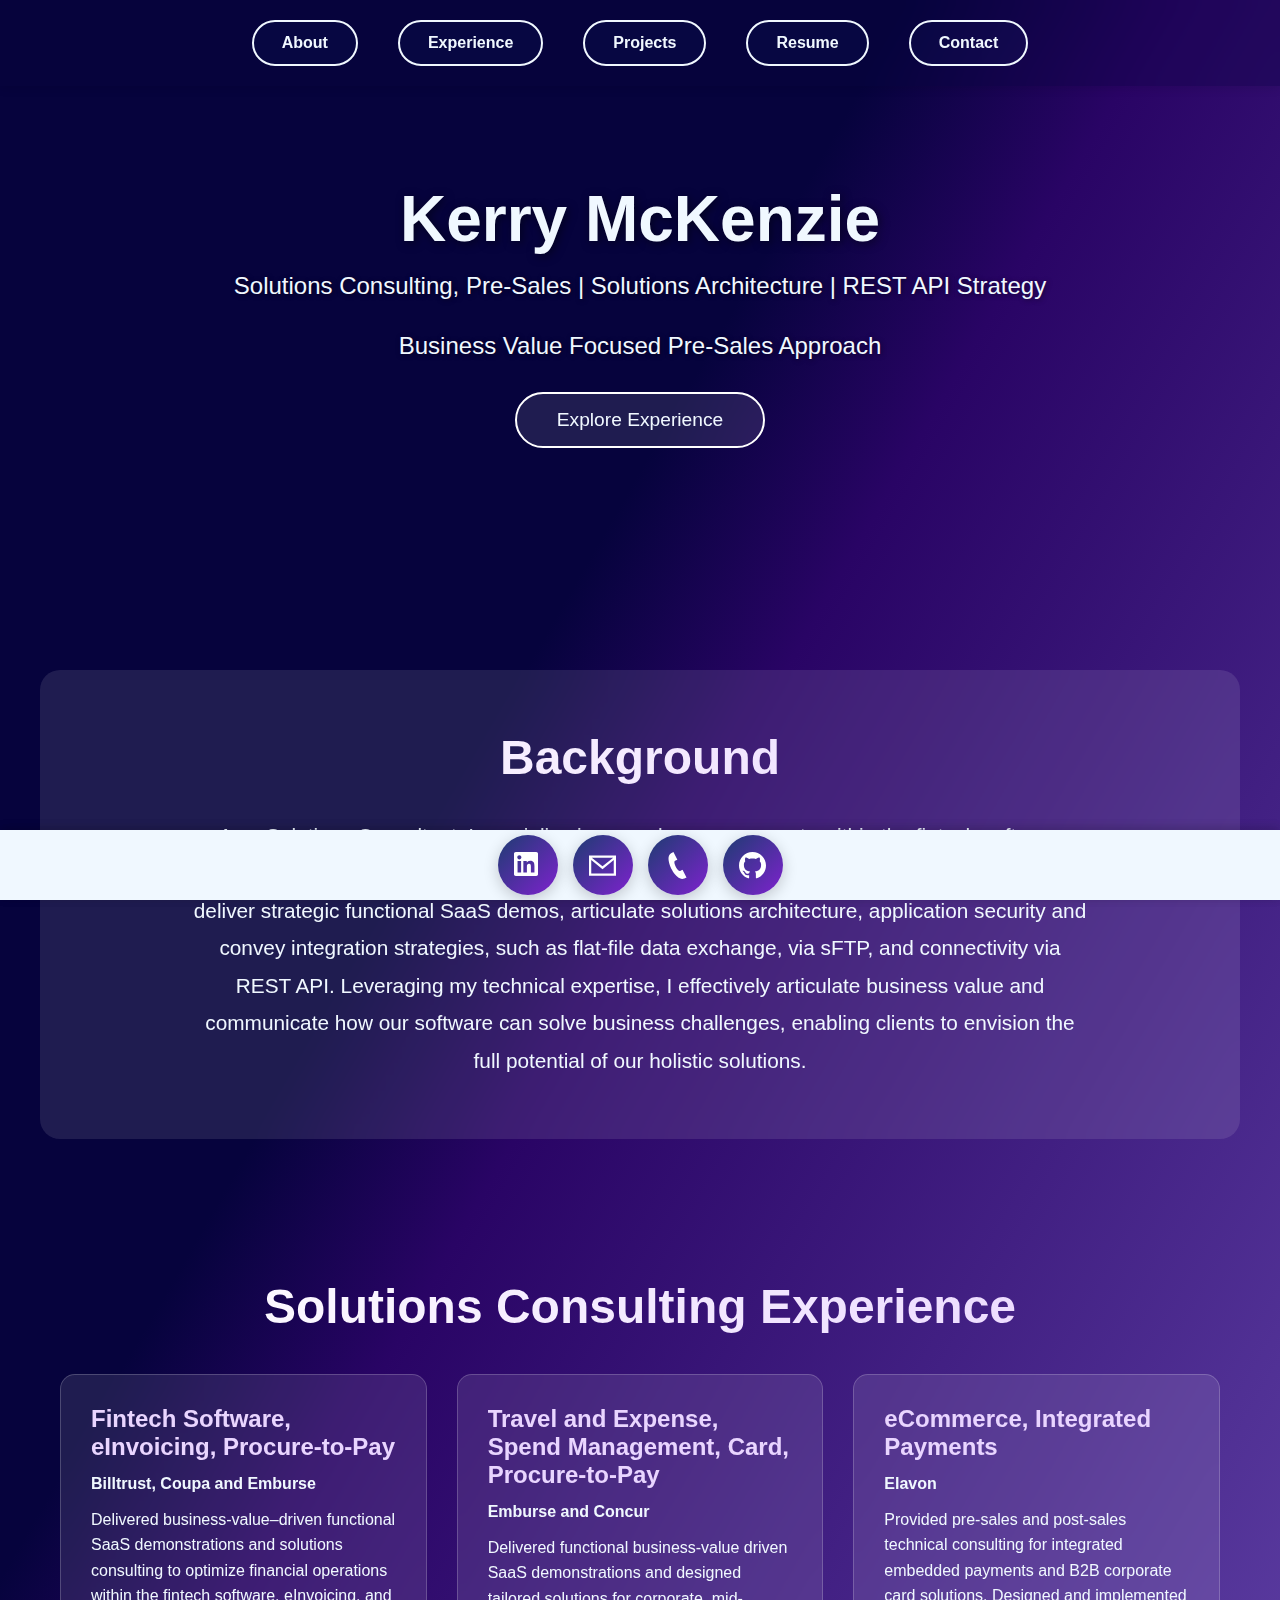
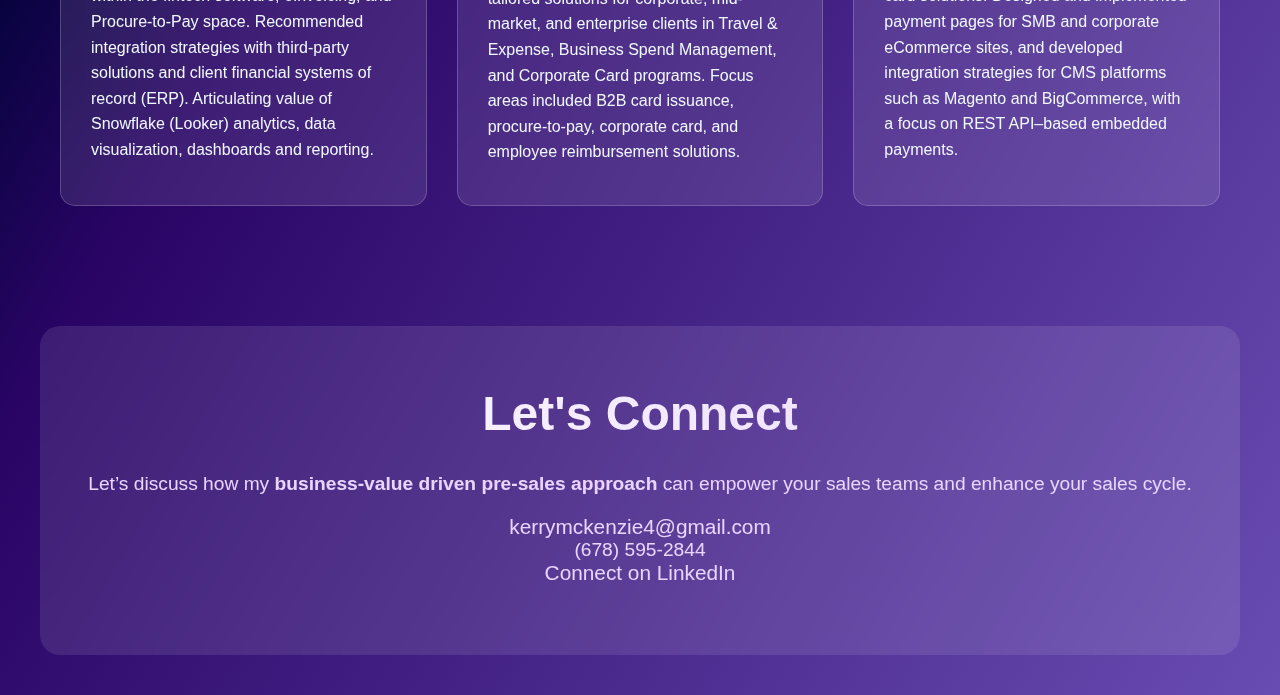
<file: index.html>
<!DOCTYPE html>
<html lang="en">

<head>
    <meta charset="UTF-8">
    <meta name="viewport" content="width=device-width, initial-scale=1.0">
    <title>Kerry McKenzie - Portfolio</title>
    <link rel="stylesheet" href="styles.css">
    <link rel="Javascript" href="script.js">
</head>

<body>
    <!-- Hero Section -->
    <div class="hero">
        <h1>Kerry McKenzie</h1>
        <p>Solutions Consulting, Pre-Sales | Solutions Architecture | REST API Strategy</p>
        <p>Business Value Focused Pre-Sales Approach</p>
        <a href="#experience" class="hero-cta">Explore Experience</a>
    </div>

    <!-- Fixed Navigation -->
    <nav class="fixed-nav">
        <ul>
            <li><a href="#about">About</a></li>
            <li><a href="#experience">Experience</a></li>
            <li><a href="projects.html" target="_blank">Projects</a></li>
            <li><a href="Kerry McKenzie Resume 2026.pdf" target="blank">Resume</a></li>
            <li><a href="#contact">Contact</a></li>

        </ul>
    </nav>

    <!-- About Section -->
    <section id="about">
        <h2>Background</h2>
        <p>As a Solutions Consultant, I specialize in pre-sales engagements within the fintech software ecosystem,
            focusing on solutions that integrate with financial systems of record. In
            my role, I deliver strategic functional SaaS demos, articulate solutions architecture, application security
            and convey integration strategies, such as flat-file data exchange, via sFTP, and
            connectivity via REST API. Leveraging my technical expertise, I effectively articulate business value and
            communicate how our software can
            solve business challenges, enabling clients to envision the full potential of our
            holistic solutions.</p>
    </section>

    <!-- Experience Section -->
    <section id="experience">
        <h2>Solutions Consulting Experience</h2>
        <div class="experience-grid">
            <article class="experience-card">
                <h3>Fintech Software, eInvoicing, Procure-to-Pay</h3>
                <p><strong>Billtrust, Coupa and Emburse</strong></p>
                <p>Delivered business-value–driven functional SaaS demonstrations and solutions consulting to optimize
                    financial operations within the fintech software, eInvoicing, and Procure-to-Pay space. Recommended
                    integration strategies with third-party solutions and client financial systems of record (ERP).
                    Articulating value of Snowflake (Looker) analytics, data visualization, dashboards and reporting.
                </p>
            </article>
            <article class="experience-card">
                <h3>Travel and Expense, Spend Management, Card, Procure-to-Pay</h3>
                <p><strong>Emburse and Concur</strong></p>
                <p>Delivered functional business-value driven SaaS demonstrations and designed tailored solutions for
                    corporate, mid-market,
                    and enterprise clients in Travel & Expense, Business Spend Management, and Corporate Card programs.
                    Focus areas included B2B card issuance, procure-to-pay, corporate card, and employee reimbursement
                    solutions.</p>
            </article>
            <article class="experience-card">
                <h3>eCommerce, Integrated Payments</h3>
                <p><strong>Elavon</strong></p>
                <p> Provided pre-sales and post-sales technical consulting for integrated embedded payments and B2B
                    corporate card solutions. Designed and implemented payment pages for SMB and corporate eCommerce
                    sites, and developed integration strategies for CMS platforms such as Magento and BigCommerce, with
                    a focus on REST API–based embedded payments.</p>
            </article>
        </div>
    </section>

    <!-- Contact Section -->
    <section id="contact">
        <h2>Let's Connect</h2>
        <div class="connect">
            <p>Let’s discuss how my <strong>business-value driven pre-sales approach</strong> can empower your
                sales teams and enhance your sales cycle.</p>
            <p style="margin-top: 20px;"><a href="mailto:kerrymckenzie4@gmail.com">kerrymckenzie4@gmail.com</a>
            </p>
            <p>(678) 595-2844</p>
            <p><a href="https://www.linkedin.com/in/kerrymckenzie" target="_blank" aria-label="LinkedIn">Connect on
                    LinkedIn</p>
        </div>
    </section>

    <!-- Sticky Footer with Social Bubbles -->
    <div class="sticky-footer">

        <div class="social-bubble">
            <a href="https://www.linkedin.com/in/kerrymckenzie" target="_blank" aria-label="LinkedIn">
                <svg viewBox="0 0 -10 24" xmlns="http://www.w3.org/2000/svg">
                    <path
                        d="M20.447 20.452h-3.554v-5.569c0-1.328-.027-3.037-1.852-3.037-1.853 0-2.136 1.445-2.136 2.939v5.667H9.351V9h3.414v1.561h.046c.477-.9 1.637-1.85 3.37-1.85 3.601 0 4.267 2.37 4.267 5.455v6.286zM5.337 7.433c-1.144 0-2.063-.926-2.063-2.065 0-1.138.92-2.063 2.063-2.063 1.14 0 2.064.925 2.064 2.063 0 1.139-.925 2.065-2.064 2.065zm1.782 13.019H3.555V9h3.564v11.452zM22.225 0H1.771C.792 0 0 .774 0 1.729v20.542C0 23.227.792 24 1.771 24h20.451C23.2 24 24 23.227 24 22.271V1.729C24 .774 23.2 0 22.222 0h.003z" />
                </svg>

            </a>

        </div>

        <div class="sticky-footer">

            <div class="social-bubble">
                <a href="https://www.linkedin.com/in/kerrymckenzie" target="_blank" aria-label="LinkedIn">
                    <svg viewBox="0 0 -10 24" xmlns="http://www.w3.org/2000/svg">
                        <path
                            d="M20.447 20.452h-3.554v-5.569c0-1.328-.027-3.037-1.852-3.037-1.853 0-2.136 1.445-2.136 2.939v5.667H9.351V9h3.414v1.561h.046c.477-.9 1.637-1.85 3.37-1.85 3.601 0 4.267 2.37 4.267 5.455v6.286zM5.337 7.433c-1.144 0-2.063-.926-2.063-2.065 0-1.138.92-2.063 2.063-2.063 1.14 0 2.064.925 2.064 2.063 0 1.139-.925 2.065-2.064 2.065zm1.782 13.019H3.555V9h3.564v11.452zM22.225 0H1.771C.792 0 0 .774 0 1.729v20.542C0 23.227.792 24 1.771 24h20.451C23.2 24 24 23.227 24 22.271V1.729C24 .774 23.2 0 22.222 0h.003z" />
                    </svg>

                </a>

            </div>

            <div class="social-bubble">
                <a href="mailto:kerrymckenzie4@gmail.com" aria-label="Email">
                    <svg viewBox="0 0 24 24" xmlns="http://www.w3.org/2000/svg">
                        <path
                            d="M0 3v18h24v-18h-24zm21.518 2l-9.518 7.713-9.518-7.713h19.036zm-19.518 14v-11.817l10 8.104 10-8.104v11.817h-20z" />
                    </svg>
                </a>
            </div>

            <div class="social-bubble">
                <a href="tel:+6785952844" aria-label="Phone">
                    <svg viewBox="0 0 24 24" xmlns="http://www.w3.org/2000/svg">
                        <path
                            d="M20 22.621l-3.521-6.795c-.008.004-1.974.97-2.064 1.011-2.24 1.086-6.799-7.82-4.609-8.994l2.083-1.026-3.493-6.817-2.106 1.039c-7.202 3.755 4.233 25.982 11.6 22.615.121-.055 2.102-1.029 2.11-1.033z" />
                    </svg>
                </a>
            </div>

            <div class="social-bubble">
                <a href="https://github.com/kerrymckenzie" target="_blank" aria-label="GitHub">
                    <svg viewBox="0 0 24 24" xmlns="http://www.w3.org/2000/svg">
                        <path
                            d="M12 0c-6.626 0-12 5.373-12 12 0 5.302 3.438 9.8 8.207 11.387.599.111.793-.261.793-.577v-2.234c-3.338.726-4.033-1.416-4.033-1.416-.546-1.387-1.333-1.756-1.333-1.756-1.089-.745.083-.729.083-.729 1.205.084 1.839 1.237 1.839 1.237 1.07 1.834 2.807 1.304 3.492.997.107-.775.418-1.305.762-1.604-2.665-.305-5.467-1.334-5.467-5.931 0-1.311.469-2.381 1.236-3.221-.124-.303-.535-1.524.117-3.176 0 0 1.008-.322 3.301 1.23.957-.266 1.983-.399 3.003-.404 1.02.005 2.047.138 3.006.404 2.291-1.552 3.297-1.23 3.297-1.23.653 1.653.242 2.874.118 3.176.77.84 1.235 1.911 1.235 3.221 0 4.609-2.807 5.624-5.479 5.921.43.372.823 1.102.823 2.222v3.293c0 .319.192.694.801.576 4.765-1.589 8.199-6.086 8.199-11.386 0-6.627-5.373-12-12-12z" />
                    </svg>
                </a>
            </div>

        </div>

        <!-- <embed src="" type=""> -->
</body>

</html>
</file>
<file: styles.css>
/* CSS */
* {
    margin: 0;
    padding: 0;
    box-sizing: border-box;
}

body {
    font-family: 'Segoe UI', Tahoma, Geneva, Verdana, sans-serif;
    /* this bacground linear gradient applies to entire webpage */
    background: linear-gradient(120deg, #06033d 35%, #290465 45%, #694cb2 100%);
    /* navy color below */
    /* background: navy;  */
    color: aliceblue;
    overflow-x: hidden;
    /* below adds linear gradient to entire page up and down */
    min-height: 100vh;
}

/* Hero Section */
.hero {
    position: relative;
    height: 70vh;
    display: flex;
    flex-direction: column;
    justify-content: center;
    align-items: center;
    text-align: center;
    /* background: linear-gradient(180deg, #1e3c72 0%, #2a5298 25%, #6122ce 75%, #9b55f7 100%); */
    /* url('mountain.jpg') center/cover no-repeat; */
    padding: 0 20px;
}

.hero h1 {
    font-size: 4rem;
    margin-bottom: 1rem;
    animation: fadeInDown 1s ease-out;
    text-shadow: 2px 2px 10px rgba(0, 0, 0, 0.5);
}

.hero p {
    font-size: 1.5rem;
    margin-bottom: 2rem;
    animation: fadeInUp 1s ease-out 0.3s both;
    text-shadow: 1px 1px 5px rgba(0, 0, 0, 0.5);
}

.hero-cta {
    padding: 15px 40px;
    font-size: 1.2rem;
    background: rgba(255, 255, 255, 0.1);
    border: 2px solid #fff;
    color: aliceblue;
    border-radius: 50px;
    cursor: pointer;
    transition: all 0.3s ease;
    animation: fadeInUp 1s ease-out 0.6s both;
    text-decoration: none;
    backdrop-filter: blur(10px);
}

/* Clear animation after page load
.hero-cta {
    animation: fadeInUp 1s ease-out 0.6s forwards;
} */

.hero-cta:hover {
    background: linear-gradient(135deg, #1e3c72, #7e22ce);
    color: aliceblue;
    /* color: #1e3c72; */
    transform: translateY(-3px) scale(1.05);
    box-shadow: 0 10px 25px rgba(0, 0, 0, 0.3);

}

/* Sticky Navigation */
/* .sticky-nav {
            position: sticky;
            top: 0;
            background: rgba(255, 255, 255, 0.95);
            padding: 20px 0;
            z-index: 1000;
            box-shadow: 0 2px 10px rgba(0, 0, 0, 0.1);
            backdrop-filter: blur(10px);
        } */



/* NEW -- Create a pseudo-element for the blurred background */
.fixed-nav::before {
    content: '';
    position: absolute;
    top: 0;
    left: 0;
    right: 0;
    bottom: 0;
    background: rgba(6, 3, 61, 0.3);
    /* Semi-transparent background */
    backdrop-filter: blur(10px);
    -webkit-backdrop-filter: blur(10px);
    /* Safari support */
    z-index: -10;
    /* Puts blur layer behind the buttons */
}

/* Fixed navigation that never moves */
.fixed-nav {
    position: fixed;
    /* Changed from sticky - stays in place always */
    top: 0;
    left: 0;
    right: 0;
    background: transparent;
    /* background: navy; */
    padding: 20px 0;
    z-index: 1000;
    box-shadow: 0 2px 10px rgba(0, 0, 0, 0.1);
    /* below, if you add a custom color and want to blur it */
    backdrop-filter: blur(10px);

}


.fixed-nav ul {
    list-style: none;
    display: flex;
    justify-content: center;
    gap: 40px;
}

.fixed-nav a {
    color: #1e3c72;
    text-decoration: none;
    font-weight: 600;
    font-size: 1.1rem;
    transition: color 0.3s ease;
    position: relative;
}

/* Bubble-style nav items */
.fixed-nav ul li a {
    display: inline-block;
    padding: 12px 28px;
    /* Creates the bubble shape */
    background: rgba(30, 60, 114, 0.1);
    /* Light background */
    border-radius: 25px;
    /* Makes it pill/bubble shaped */
    color: aliceblue;
    /* color: #1e3c72; */
    text-decoration: none;
    font-weight: 600;
    font-size: 1rem;
    transition: all 0.5s ease;
    /* border: 2px solid transparent; */
    border: 2px solid aliceblue;

}

.fixed-nav ul li a:hover {
    background: linear-gradient(135deg, #1e3c72, #7e22ce);
    color: aliceblue;
    transform: translateY(-3px) scale(1.02);
    /* ← Change to 1.05 for 2% subtle growth */
    box-shadow: 0 10px 25px rgba(0, 0, 0, 0.3);
}


/*  sticky navigation moves */

/* .sticky-nav a::after {
            content: '';
            position: absolute;
            bottom: -5px;
            left: 0;
            width: 0;
            height: 2px;
            background: linear-gradient(90deg, #1e3c72, #7e22ce);
            transition: width 0.3s ease;
        }

        .sticky-nav a:hover {
            color: #7e22ce;
        }

        .sticky-nav a:hover::after {
            width: 100%;
        }

        /* Sections */

section {
    padding: 80px 20px;
    max-width: 1200px;
    margin: 0 auto;
}

section h2 {
    font-size: 3rem;
    margin-bottom: 2rem;
    text-align: center;
    background: linear-gradient(90deg, #fff, #e9d5ff);
    -webkit-background-clip: text;
    -webkit-text-fill-color: transparent;
    background-clip: text;
}

/* About Section */
#about {
    background: rgba(255, 255, 255, 0.1);
    border-radius: 20px;
    padding: 60px 40px;
    backdrop-filter: blur(10px);
    margin: 40px auto;
}

#about p {
    font-size: 1.3rem;
    line-height: 1.8;
    text-align: center;
    max-width: 900px;
    margin: 0 auto;
}

/* Experience Section */
#experience {
    margin-top: 60px;
}

.experience-grid {
    display: grid;
    grid-template-columns: repeat(auto-fit, minmax(320px, 1fr));
    gap: 30px;
    margin-top: 40px;
}

.experience-card {
    background: rgba(255, 255, 255, 0.1);
    padding: 30px;
    border-radius: 15px;
    backdrop-filter: blur(10px);
    border: 1px solid rgba(255, 255, 255, 0.2);
    transition: all 0.3s ease;
}

.experience-card:hover {
    transform: translateY(-10px);
    box-shadow: 0 15px 40px rgba(168, 85, 247, 0.4);
    background: rgba(255, 255, 255, 0.15);
}

.experience-card h3 {
    font-size: 1.5rem;
    margin-bottom: 10px;
    color: #e9d5ff;
}

.experience-card p {
    line-height: 1.6;
    margin-bottom: 10px;
}

/* Contact Section */
#contact {
    text-align: center;
    background: rgba(255, 255, 255, 0.1);
    border-radius: 20px;
    padding: 60px 40px;
    backdrop-filter: blur(10px);
    margin: 40px auto;
}

#contact a {
    color: #e9d5ff;
    text-decoration: none;
    font-size: 1.3rem;
    transition: color 0.3s ease;
}

#contact a:hover {
    color: #fff;
}

.connect {
    font-size: 1.2rem;
    margin-bottom: 10px;
    color: #e9d5ff;
}

/* Moving social bubble styling here */

/* Sticky Footer with Social Bubbles */

.sticky-footer {
    position: fixed;
    bottom: 0;
    left: 0;
    right: 0;
    background: AliceBlue;
    /* padding: 20px; (new spacing below makes spacing more compact update 012125)*/
    padding: 5px 20px 5px 20px; 
    display: flex;
    justify-content: center;
    align-items: center;
    /* gap: 20px; (012125) */
    gap: 15px;
    box-shadow: 0 -2px 10px rgba(0, 0, 0, 0.1);
    z-index: 1000;
    align-items: center;
    /*  Make sure this exists */

}

.social-bubble {
    width: 60px;
    height: 60px;
    border-radius: 50%;
    background: linear-gradient(135deg, #1e3c72, #7e22ce);
    display: flex;
    justify-content: center;
    align-items: center;
    transition: all 0.3s ease;
    cursor: pointer;
    box-shadow: 0 4px 15px rgba(0, 0, 0, 0.2);
}

.social-bubble:hover {
    transform: translateY(-5px) scale(1.1);
    box-shadow: 0 8px 25px rgba(126, 34, 206, 0.4);
}

.social-bubble svg {
    width: 27px;
    height: 27px;
    fill: #fff;
    display: flex;
}



.social-bubble a {
    display: flex;
    align-items: center;
    justify-content: center;
    width: 100%;
    height: 100%;
}

/* end social bubble styling */




/* ---Projects Styling --- */
/* Projects Section */
.projects-container {
    max-width: 1400px;
    margin: 0 auto;
    padding: 100px 20px 40px 20px;
}

.projects-header {
    text-align: center;
    margin-top: -20px;
    margin-bottom: 60px;

}

.projects-header h1 {
    font-size: 3rem;
    margin-bottom: 1rem;
    background: linear-gradient(90deg, #fff, #e9d5ff);
    -webkit-background-clip: text;
    -webkit-text-fill-color: transparent;
    background-clip: text;
}

.projects-header p {
    font-size: 1.3rem;
    color: #e9d5ff;
}

/* Category Section */
.category-section {
    margin-bottom: 60px;
}

.category-section h1 {
    text-align: center;
    margin-top: -30px;
    margin-bottom: 10;
}

.category-section h2 {
    font-size: 2rem;
    margin-bottom: 30px;
    color: #e9d5ff;
    text-align: center;
}

/* Video card  Grid */
.video-grid {
    display: flex;
    flex-wrap: wrap;
    gap: 30px;
    justify-content: center;
}

.video-card {
    background: rgba(255, 255, 255, 0.1);
    border-radius: 15px;
    padding: 20px;
    backdrop-filter: blur(10px);
    border: 1px solid rgba(255, 255, 255, 0.2);
    transition: all 0.3s ease;
    width: 100%;
    max-width: 300px;
   
}

.video-card:hover {
    transform: translateY(-10px);
    box-shadow: 0 15px 40px rgba(168, 85, 247, 0.4);
    background: rgba(255, 255, 255, 0.15);
}

/* Added clickable for full-screen */
/* .video-card h3 a {
    font-size: 1.3rem;
    margin-bottom: 15px;
    color: #e9d5ff;
    text-decoration: none;
} */

.video-card video, iframe{
    width: 100%;
    height: 190px;
    border-radius: 10px;
    border: none;
}

/* Fullscreen clicable */
.fullscreen-btn {
    display: inline-block;
    color: #e9d5ff;
    text-decoration: none;
    font-weight: 600;
    font-size: 1.3rem;
    transition: all 0.3s ease;
    text-align: center;
}

.fullscreen-btn:hover {
    transform: translateY(-2px) scale(1.05);
    box-shadow: 0 5px 15px rgba(126, 34, 206, 0.4);
    background: linear-gradient(135deg, #2a5298, #a855f7);
}

/* --- End Fullscreen clicable */

/* Interactive Video Demo Walkthough Stylling */

.interactive-demo-card {
    background: linear-gradient(135deg, rgba(30, 60, 114, 0.2), rgba(126, 34, 206, 0.2));
    border: 2px solid rgba(233, 213, 255, 0.3);
    min-height: 75px;
    display: flex;
    flex-direction: column;
    justify-content: space-between;
}

.demo-content {
    display: flex;
    flex-direction: column;
    align-items: center;
    justify-content: center;
    flex-grow: 1;
    padding: 20px 0;
}

.demo-icon {
    color: #e9d5ff;
    margin-bottom: 20px;
    animation: pulse 2s ease-in-out infinite;
}

.demo-description {
    font-size: 1.1rem;
    color: #e9d5ff;
    margin-bottom: 25px;
    text-align: center;
}

.demo-button {
    display: inline-flex;
    align-items: center;
    gap: 10px;
    padding: 15px 35px;
    background: linear-gradient(135deg, #1e3c72, #7e22ce);
    color: aliceblue;
    text-decoration: none;
    border-radius: 50px;
    font-weight: 600;
    font-size: 1.1rem;
    transition: all 0.3s ease;
    border: 2px solid aliceblue;
    box-shadow: 0 4px 15px rgba(126, 34, 206, 0.3);
}

.demo-button:hover {
    transform: translateY(-3px) scale(1.05);
    box-shadow: 0 8px 25px rgba(126, 34, 206, 0.5);
    background: linear-gradient(135deg, #2a5298, #a855f7);
}

.demo-button .arrow {
    font-size: 1.3rem;
    transition: transform 0.3s ease;
}

.demo-button:hover .arrow {
    transform: translateX(5px);
}

@keyframes pulse {

    0%,
    100% {
        opacity: 1;
        transform: scale(1);
    }

    50% {
        opacity: 0.7;
        transform: scale(1.1);
    }
}

/* End Interactive Video Demo Walkthough */

/* ---End Projects Styling --- */



/* Animations */


@keyframes fadeInDown {
    from {
        opacity: 0;
        transform: translateY(-50px);
    }

    to {
        opacity: 1;
        transform: translateY(0);
    }
}

@keyframes fadeInUp {
    from {
        opacity: 0;
        transform: translateY(50px);
    }

    to {
        opacity: 1;
        transform: translateY(0);
    }
}

/* Responsive */

@media (max-width: 480px) {
    .hero h1 {
        font-size: 2.5rem;
    }

    .hero p {
        font-size: 1.2rem;
    }

    section h2 {
        font-size: 2rem;
    }

    .fixed-nav ul {
        /* Responsive wrapping and alignment */
        flex-wrap: wrap;
        align-items: center;
        gap: 15px;
    }

    .social-bubble {
        width: 50px;
        height: 50px;
    }

    .social-bubble svg {
        width: 25px;
        height: 25px;
    }
}

/* Add padding to body to account for sticky footer body */
{
    padding-bottom: 100px;
} 

/* Responsive - Projects Page */
@media (max-width: 768px) {
    .projects-header h1 {
        font-size: 2rem;
    }

    .projects-header p {
        font-size: 1.1rem;
    }

    .category-section h2 {
        font-size: 1.5rem;
    }

    .video-card {
        max-width: 100%;
    }

    .video-card video, iframe {
        height: 75px;
    }

    /* new Responsive Styling -- see Claude's expanded code but it slowed down loading */


    .fixed-nav ul {
        gap: 15px;
    }

    .social-bubble {
        width: 50px;
        height: 50px;
    }

    .social-bubble svg {
        width: 25px;
        height: 25px;
    }
}

/* footer credit styling, update 012125 */

.sticky-footer {
    /* existing styles */
     flex-wrap: wrap; /* Add this to allow wrapping */
}

.footer-credit {
    width: 100%;
    text-align: center;
    font-size: .9rem;
    color: #1e3c72;
    /* margin-top: 10px; */
    /* margin-bottom: 5px; */
    padding: 0px 0px;
}
</file>
